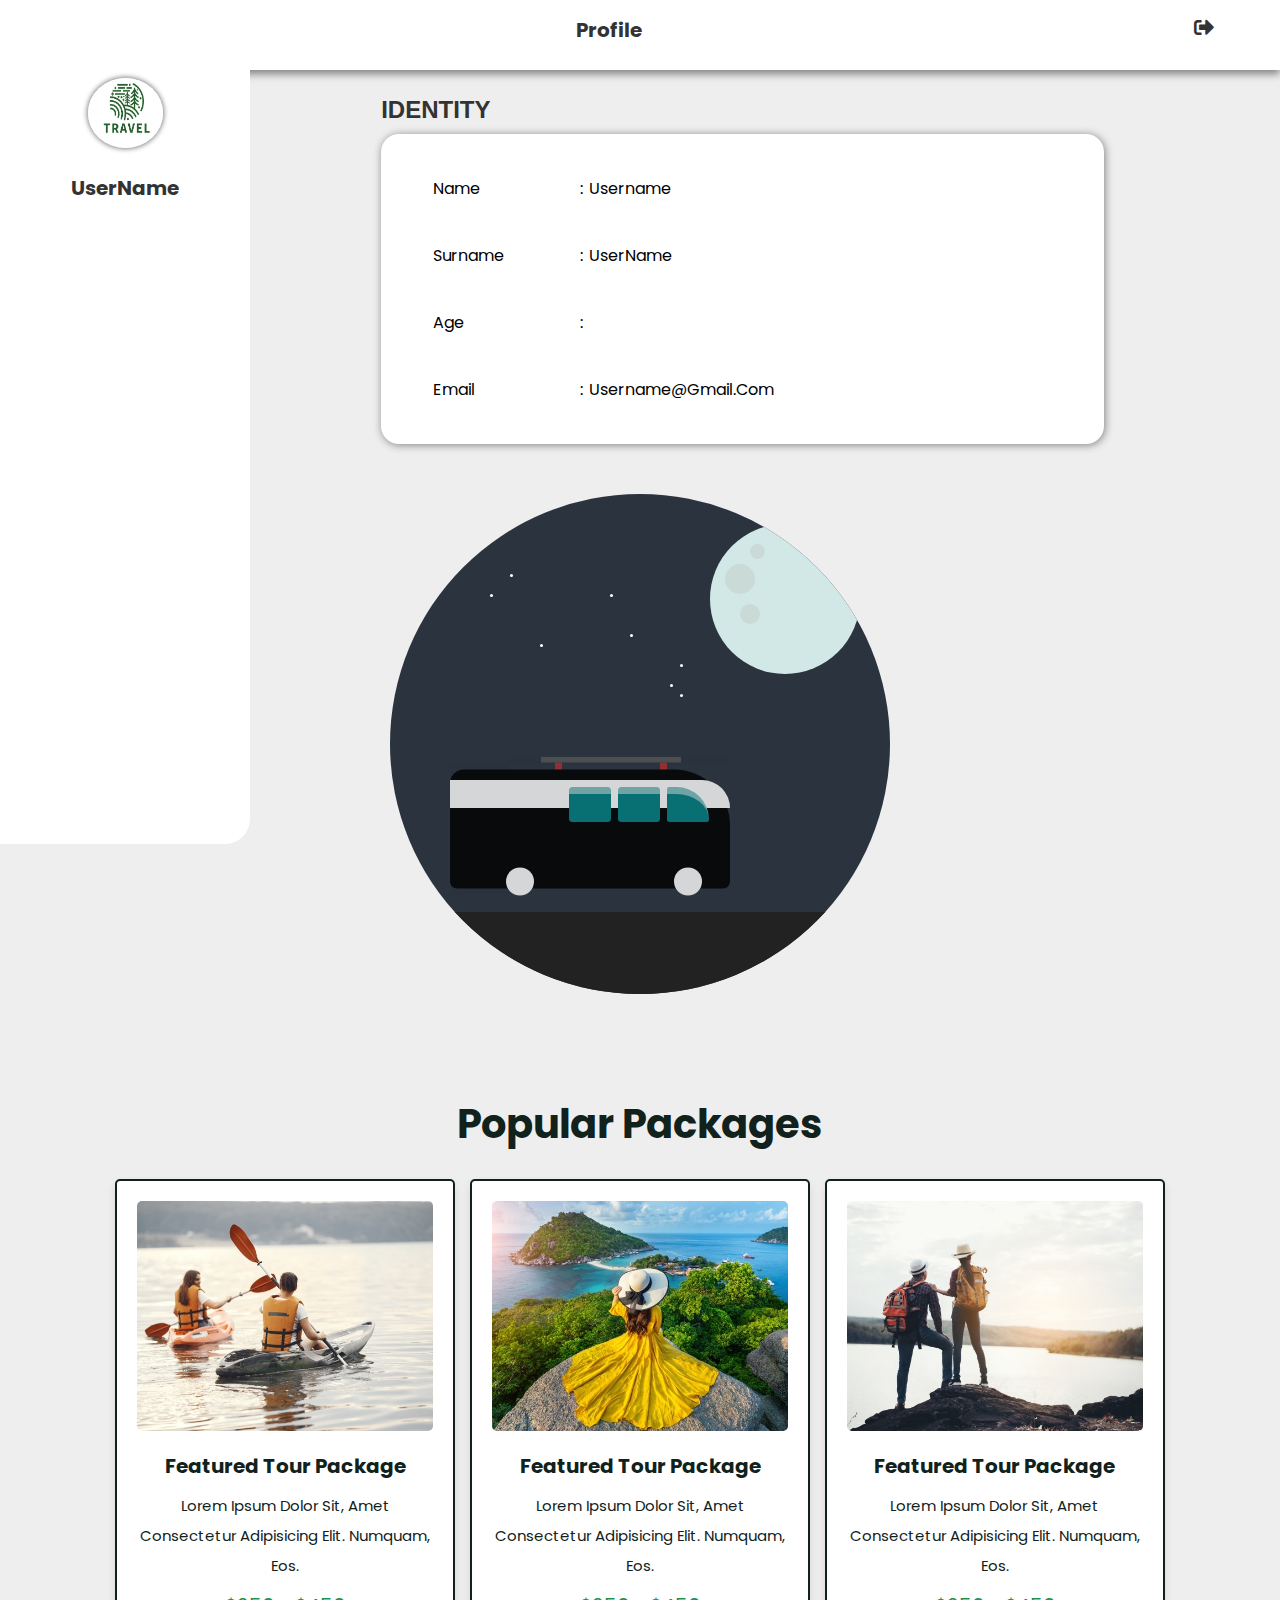
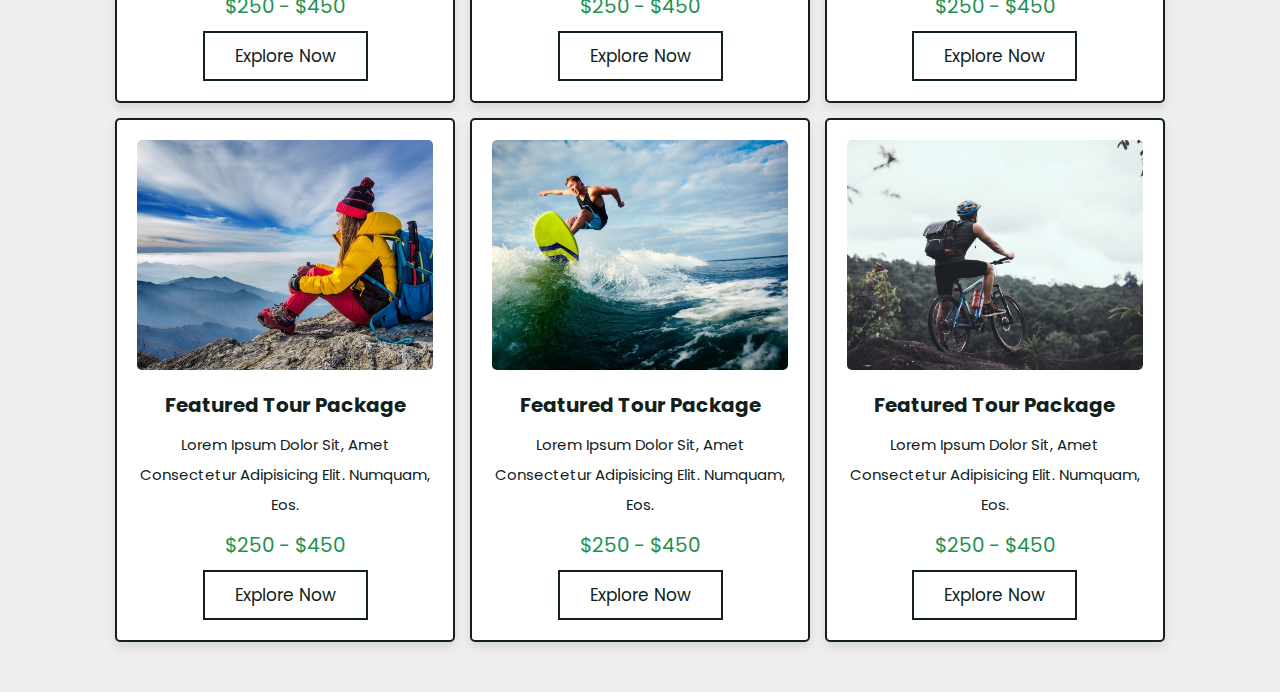
<file: PRODUCT/product.html>
<!DOCTYPE html>
<html lang="en">
<head>
    <meta charset="UTF-8">
    <meta http-equiv="X-UA-Compatible" content="IE=edge">
    <meta name="viewport" content="width=device-width, initial-scale=1.0">
    <link href="/FINAL/INDEX/images/logotip-preview.png" rel="shortcut icon"
          type="image/x-icon"/>
    <title>PRODUCT</title>

    <link rel="stylesheet" href="product.css">
    <link rel="stylesheet" href="https://cdnjs.cloudflare.com/ajax/libs/font-awesome/5.12.1/css/all.min.css">
</head>
<body>

<div class="all">
    <!---------------------------------------------PROFILE----------------------------------->
    <!-- Navbar top -->
    <div class="navbar-top">
        <div class="title">
            <h1>Profile</h1>
        </div>

        <!-- Navbar -->
        <ul>
            <li>
                <a href="/Final/MERCHANDISE/merchandise.html">
                    <i class="fa fa-sign-out-alt fa-2x"></i>
                </a>
            </li>
        </ul>

    </div>
    <!------Navbar top end------->

    <!-- Sidenav -->
    <div class="sidenav">
        <div class="profile"><a href="/Final/INDEX/index.html">
            <img src="imgproduct\logo.jpg" alt="" width="75vw" height="70vw">
        </a>
            <div class="name">
                UserName
            </div>

        </div>
    </div>
    <!-- End -->

    <!-- Main -->
    <div class="main">
        <h2>IDENTITY</h2>
        <div class="card">
            <div class="card-body">
                <table>
                    <tbody>
                    <tr>
                        <td>Name</td>
                        <td>:</td>
                        <td id="usernamePr">Username</td>
                    </tr>
                    <tr>
                        <td>Surname</td>
                        <td>:</td>
                        <td id="surnamePr">UserName</td>
                    </tr>
                    <tr>
                        <td>Age</td>
                        <td>:</td>
                        <td id="agePr"></td>
                    </tr>
                    <tr>
                        <td>Email</td>
                        <td>:</td>
                        <td id="emailPr">username@gmail.com</td>
                    </tr>
                    </tbody>
                </table>
            </div>
        </div>
    </div>
    <!-- End -->
    <!------------------------------PROFILE END---------------------------------->

    <!----------------------------ANIMATION AAAAAAAAAA--------------------------------------->
    <div class="globe">
        <div class="shooting-container">
            <div class="shooting"></div>
        </div>

        <div class="stars">
            <div class="star"></div>
            <div class="star"></div>
            <div class="star"></div>
            <div class="star"></div>
            <div class="star"></div>
            <div class="star"></div>
            <div class="star"></div>
            <div class="star"></div>
        </div>

        <div class="center-moon">
            <div class="moon">
                <div class="moon-scar">
                    <div class="moon-scar-1"></div>
                    <div class="moon-scar-2"></div>
                    <div class="moon-scar-3"></div>
                </div>
            </div>
        </div>


        <div class="van">
            <div class="van-body">
                <div class="laguage"></div>
                <div class="roof">
                    <div class="rod"></div>
                    <div class="rod"></div>
                    <div class="board"></div>
                </div>
                <div class="top"></div>
                <div class="windows">
                    <div class="window"></div>
                    <div class="window"></div>
                    <div class="window"></div>
                </div>
            </div>
            <div class="wheels">
                <div class="wheel"></div>
                <div class="wheel"></div>
            </div>
        </div>

        <div class="road"></div>
    </div>
    <!----------------------------------ANIMATION END---------------------------------------->
    <!-- packages section starts  -->

    <section class="packages" id="packages">

        <h1 class="heading">popular packages</h1>

        <div class="box-container">

            <div class="box">
                <div class="image">
                    <img src="imgproduct\img-1.jpg" alt="">
                </div>
                <div class="content">
                    <h3>featured tour package</h3>
                    <p>Lorem ipsum dolor sit, amet consectetur adipisicing elit. Numquam, eos.</p>
                    <div class="price">$250 - $450</div>
                    <a href="https://tourismnotes.com/tour-package/" class="btn">explore now</a>
                </div>
            </div>

            <div class="box">
                <div class="image">
                    <img src="imgproduct\img-2.jpg" alt="">
                </div>
                <div class="content">
                    <h3>featured tour package</h3>
                    <p>Lorem ipsum dolor sit, amet consectetur adipisicing elit. Numquam, eos.</p>
                    <div class="price">$250 - $450</div>
                    <a href="https://tourismnotes.com/tour-package/" class="btn">explore now</a>
                </div>
            </div>

            <div class="box">
                <div class="image">
                    <img src="imgproduct\img-3.jpg" alt="">
                </div>
                <div class="content">
                    <h3>featured tour package</h3>
                    <p>Lorem ipsum dolor sit, amet consectetur adipisicing elit. Numquam, eos.</p>
                    <div class="price">$250 - $450</div>
                    <a href="https://tourismnotes.com/tour-package/" class="btn">explore now</a>
                </div>
            </div>

            <div class="box">
                <div class="image">
                    <img src="imgproduct\img-4.jpg" alt="">
                </div>
                <div class="content">
                    <h3>featured tour package</h3>
                    <p>Lorem ipsum dolor sit, amet consectetur adipisicing elit. Numquam, eos.</p>
                    <div class="price">$250 - $450</div>
                    <a href="https://tourismnotes.com/tour-package/" class="btn">explore now</a>
                </div>
            </div>

            <div class="box">
                <div class="image">
                    <img src="imgproduct\img-5.jpg" alt="">
                </div>
                <div class="content">
                    <h3>featured tour package</h3>
                    <p>Lorem ipsum dolor sit, amet consectetur adipisicing elit. Numquam, eos.</p>
                    <div class="price">$250 - $450</div>
                    <a href="https://tourismnotes.com/tour-package/" class="btn">explore now</a>
                </div>
            </div>

            <div class="box">
                <div class="image">
                    <img src="imgproduct\img-6.jpg" alt="">
                </div>
                <div class="content">
                    <h3>featured tour package</h3>
                    <p>Lorem ipsum dolor sit, amet consectetur adipisicing elit. Numquam, eos.</p>
                    <div class="price">$250 - $450</div>
                    <a href="https://tourismnotes.com/tour-package/" class="btn">explore now</a>
                </div>
            </div>

        </div>

    </section>

    <!-- packages section ends -->
</div>

</body>
</html>
</file>
<file: PRODUCT/product.css>
@import url("https://fonts.googleapis.com/css2?family=Poppins:ital,wght@0,100;0,300;0,400;0,500;0,600;1,100;1,300&display=swap");
* {
  font-family: 'Poppins', sans-serif;
  margin: 0;
  padding: 0;
  -webkit-box-sizing: border-box;
          box-sizing: border-box;
  outline: none;
  border: none;
  text-decoration: none;
  text-transform: capitalize;
  -webkit-transition: .2s linear;
  transition: .2s linear;
}
.all{
  background: #eee;
}

html {
  font-size: 62.5%;
  overflow-x: hidden;
  scroll-behavior: smooth;
  scroll-padding-top: 5rem;
}

html::-webkit-scrollbar {
  width: 1rem;
}

html::-webkit-scrollbar-track {
  background: #fff;
}

html::-webkit-scrollbar-thumb {
  background: #10221b;
}

section {
  padding: 5rem 9%;
}

.btn {
  margin-top: 1rem;
  display: inline-block; 
  border: 0.2rem solid #10221b;
  color: #10221b;
  cursor: pointer;
  background: none;
  font-size: 1.7rem;
  padding: 1rem 3rem;
}

.btn:hover {
  background: #10221b;
  color: #fff;
}

.heading {
  text-align: center;
  margin-bottom: 2.5rem;
  font-size: 4rem;
  color: #10221b;
}



.packages {
  background: #eee;
}

.packages .box-container {
  display: grid;
  -ms-grid-columns: (minmax(32rem, 1fr))[auto-fit];
      grid-template-columns: repeat(auto-fit, minmax(32rem, 1fr));
  gap: 1.5rem;
}

.packages .box-container .box {
  text-align: center;
  background: #fff;
  border: 0.2rem solid #10221b;
  -webkit-box-shadow: 0 0.5rem 1rem rgba(0, 0, 0, 0.1);
          box-shadow: 0 0.5rem 1rem rgba(0, 0, 0, 0.1);
  border-radius: .5rem;
}

.packages .box-container .box:hover {
  background: #10221b;
}

.packages .box-container .box:hover .content > * {
  color: #fff;
}

.packages .box-container .box:hover .btn {
  border-color: #fff;
}

.packages .box-container .box:hover .btn:hover {
  background: #fff;
  color: #10221b;
}

.packages .box-container .box .image {
  height: 25rem;
  overflow: hidden;
  padding: 2rem;
  padding-bottom: 0;
  border-radius: .5rem;
}

.packages .box-container .box .image img {
  height: 100%;
  width: 100%;
  -o-object-fit: cover;
     object-fit: cover;
  border-radius: .5rem;
}

.packages .box-container .box .content {
  padding: 2rem;
}

.packages .box-container .box .content h3 {
  font-size: 2rem;
  color: #10221b;
}

.packages .box-container .box .content p {
  font-size: 1.5rem;
  color: #10221b;
  padding: 1rem 0;
  line-height: 2;
}

.packages .box-container .box .content .price {
  font-size: 2rem;
  color: #219150;
}

*{
  margin: 0;
  padding: 0;
  outline: none;
  border: none;
	box-sizing: border-box;
}
*:before,
*:after{
	box-sizing: border-box;
}
html,
body{
	min-height: 100%;
}


.container{
	margin: 4% auto;
	width: 210px;
	height: 140px;
	position: relative;
	perspective: 1000px;
}


.globe{
  width:500px;
  height:500px;
  margin:50px auto;
  border-radius:50%;
  overflow:hidden;
  position:relative;
   background:#2b333f;
}

.moon{
  position:absolute;
  right:30px;
  top:30px;
  width:150px;
  height:150px;
  background:#d2e8e6;
  border-radius:50%;
  -webkit-animation: glow 1.5s ease-in-out infinite alternate;
  -moz-animation: glow 1.5s ease-in-out infinite alternate;
  animation: glow 1.5s ease-in-out infinite alternate;
}
.moon-scar{
  position:absolute;
}

.star{
  width:3px;
  height:3px;
  background:#fff;
  border-radius:50%;
  position:absolute;
}
.stars .star:nth-child(1){
  left:100px;
  top:100px;
}
.stars .star:nth-child(2){
  left:150px;
  top:150px;
}
.stars .star:nth-child(3){
  left:120px;
  top:80px;
}
.stars .star:nth-child(4){
  left:220px;
  top:100px;
}
.stars .star:nth-child(5){
  left:240px;
  top:140px;
}
.stars .star:nth-child(6){
  left:280px;
  top:190px;
}
.stars .star:nth-child(7){
  left:290px;
  top:170px;
}
.stars .star:nth-child(8){
  left:290px;
  top:200px;
}
.moon-scar-1{
  width:15px;
  height:15px;
  border-radius:50%;
  background:#cadad6;
  position:absolute;
  top:20px;
  left:40px;
}

.moon-scar-2{
  width:30px;
  height:30px;
  border-radius:50%;
  background:#cadad6;
  position:absolute;
  top:40px;
  left:15px;
}
.moon-scar-3{
  width:20px;
  height:20px;
  border-radius:50%;
  background:#cadad6;
  position:absolute;
  top:80px;
  left:30px;
}
.van{
  position:relative;
  width:400px;
  background:#2b333f;
  margin-top:250px;
  opacity:0.8;
  transform:scale(0.7);
  animation: travel 5s ease-in infinite;
}
.van-body{
  width:100%;
  height:170px;
  background:black;
  border-radius: 20px 80px 10px 10px;
  position:relative;
  animation: bounce .25s ease-in-out infinite alternate;
}
.windows{
  width:100%;
  height:40px;
  background:#fff;
  border-radius: 0px 55px 0px 0px;
}

.window{
  width:60px;
  height:50px;
  background:teal;
  float:left;
  margin-right:10px;
  margin-top:10px;
  border-radius: 5px;
  overflow:hidden;
  border-top:solid rgba(255,255,255,0.5) 10px;
} 

.van-body .windows .window:nth-of-type(1){
  margin-left:170px;
}

.van-body .windows .window:nth-of-type(3)
{
      border-radius: 5px 70px 5px 5px;
}

.top{
  width:370px;
  height:15px;
  background:top;
  border-radius:10px 15px 0 0px;
}

.roof{
  position:relative;
  width:100%;
}
.rod{
  width:10px;
  height:15px;
  background:rgb(177, 44, 44);
  position:absolute;
  right:90px;
  top:-10px;
  z-index:-1;
}
.board{
  width:200px;
  height:8px;
   background:#555;
   position:absolute;
  right:70px;
  top:-18px;
}

.rod:nth-child(1)
{
  right:240px;
}
.wheels{
  position:relative;
}
.wheel{
  position:absolute;
  right:40px;
  top:-30px;
  width:40px;
  height:40px;
  border-radius:50%;
  background:#fff;
  border:solid wheel 12px; 
  z-index:2;
  animation: spin .8s linear infinite;
}
.wheels .wheel:nth-child(2){
  right:280px;
}

.road{
  width:100%;
  height:500px;
  background:#222;
  margin-top:-2px;
}

.wheel:after{
 content: '';
    height: 7px;
    width: 7px;
    border-radius: 50%;
    position: absolute;
    top: 10px;
    left: 10px;
}

.shooting{
  width:100px;
  height:3px;
  background:#fff;
  position:absolute;
  transform:rotate(40deg);
  border-radius:50%;
  box-shadow:0 0 20px #fff;
  animation: shoot 5s ease infinite;
}


@keyframes shoot {
  0% {
    top: 0;
    left:0;
  }
  20%{
    top: 80%;
    left:100%;
  }
  100%{
    top: 80%;
    left:100%;
  }
}

@keyframes spin {
  100% {
    transform: rotate(360deg);
  }
}

@keyframes bounce {
  0% {
    top: 0px;
  }
  
  100% {
    top: 5px;
  }
}

@keyframes glow {
  0% {
    box-shadow: 0 0 60px #fff;
  }
  
  100% {
    box-shadow: 0 0 100px #fff;
  }
}


@keyframes travel {
  0% {
   margin-left:-500px;
  }
  
  100% {
    margin-left:500px;
  }
}
/*--------------------------------PROFILE CSS START----------------------------------------------------*/

/* NavbarTop */
.navbar-top {
  background-color: #fff;
  color: #333;
  box-shadow: 0px 4px 8px 0px grey;
  height: 70px;
}

.title {
  font-family: 'Dancing Script', cursive;
  padding-top: 15px;
  position: absolute;
  left: 45%;
}

.navbar-top ul {
  float: right;
  list-style-type: none;
  margin: 0;
  overflow: hidden;
  padding: 18px 50px 0 40px;
}

.navbar-top ul li {
  float: left;
}

.navbar-top ul li a {
  color: #333;
  padding: 14px 16px;
  text-align: center;
  text-decoration: none;
}
/* End */

/* Sidenav */
.sidenav {
  background-color: #fff;
  color: #333;
  border-bottom-right-radius: 25px;
  height: 86%;
  left: 0;
  overflow-x: hidden;
  padding-top: 20px;
  position: absolute;
  top: 70px;
  width: 250px;
}

.profile {
  margin-bottom: 20px;
  margin-top: -12px;
  text-align: center;
}

.profile img {
  border-radius: 50%;
  box-shadow: 0px 0px 5px 1px grey;
}

.name {
  font-size: 20px;
  font-weight: bold;
  padding-top: 20px;
}

.job {
  font-size: 16px;
  font-weight: bold;
  padding-top: 10px;
}

/* Main */
.main {
  margin-top: 2%;
  margin-left: 29%;
  font-size: 28px;
  padding: 0 10px;
  width: 58%;
}

.main h2 {
  color: #333;
  font-family: 'Segoe UI', Tahoma, Geneva, Verdana, sans-serif;
  font-size: 24px;
  margin-bottom: 10px;
}

.main .card {
  background-color: #fff;
  border-radius: 18px;
  box-shadow: 1px 1px 8px 0 grey;
  height: auto;
  margin-bottom: 20px;
  padding: 20px 0 20px 50px;
}

.main .card table {
  border: none;
  font-size: 16px;
  height: 270px;
  width: 80%;
}




/*----------------------------------PROFILE END------------------------------------------------*/
@media (max-width: 1200px) {
  .header {
    padding: 2rem;
  }
  section {
    padding: 3rem 2rem;
  }
}

@media (max-width: 991px) {
  html {
    font-size: 55%;
    scroll-padding-top: 7rem;
  }
  
}

@media (max-width: 768px) {
  .header #menu-btn {
    display: inline-block;
  }
  .header .navbar {
    position: fixed;
    top: 0;
    left: -110%;
    background: #fff;
    z-index: 10000;
    width: 35rem;
    height: 100%;
    display: flex;
    -webkit-box-orient: vertical;
    -webkit-box-direction: normal;
        -ms-flex-flow: column;
            flex-flow: column;
    -webkit-box-align: center;
        -ms-flex-align: center;
            align-items: center;
    -webkit-box-pack: center;
        -ms-flex-pack: center;
            justify-content: center;
  }
  .header .navbar.active {
    left: 0;
    -webkit-box-shadow: 0 0 0 100vw rgba(0, 0, 0, 0.8);
            box-shadow: 0 0 0 100vw rgba(0, 0, 0, 0.8);
  }
  .header .navbar a {
    margin: 1rem 0;
    font-size: 3rem;
  }
  .header .navbar #nav-close {
    display: block;
    position: absolute;
    top: 1rem;
    right: 2rem;
  }
  .swiper-button-next::after,
  .swiper-button-prev::after {
    display: none;
  }
}

@media (max-width: 450px) {
  html {
    font-size: 50%;
  }
  .heading {
    font-size: 3rem;
  }
}
</file>
